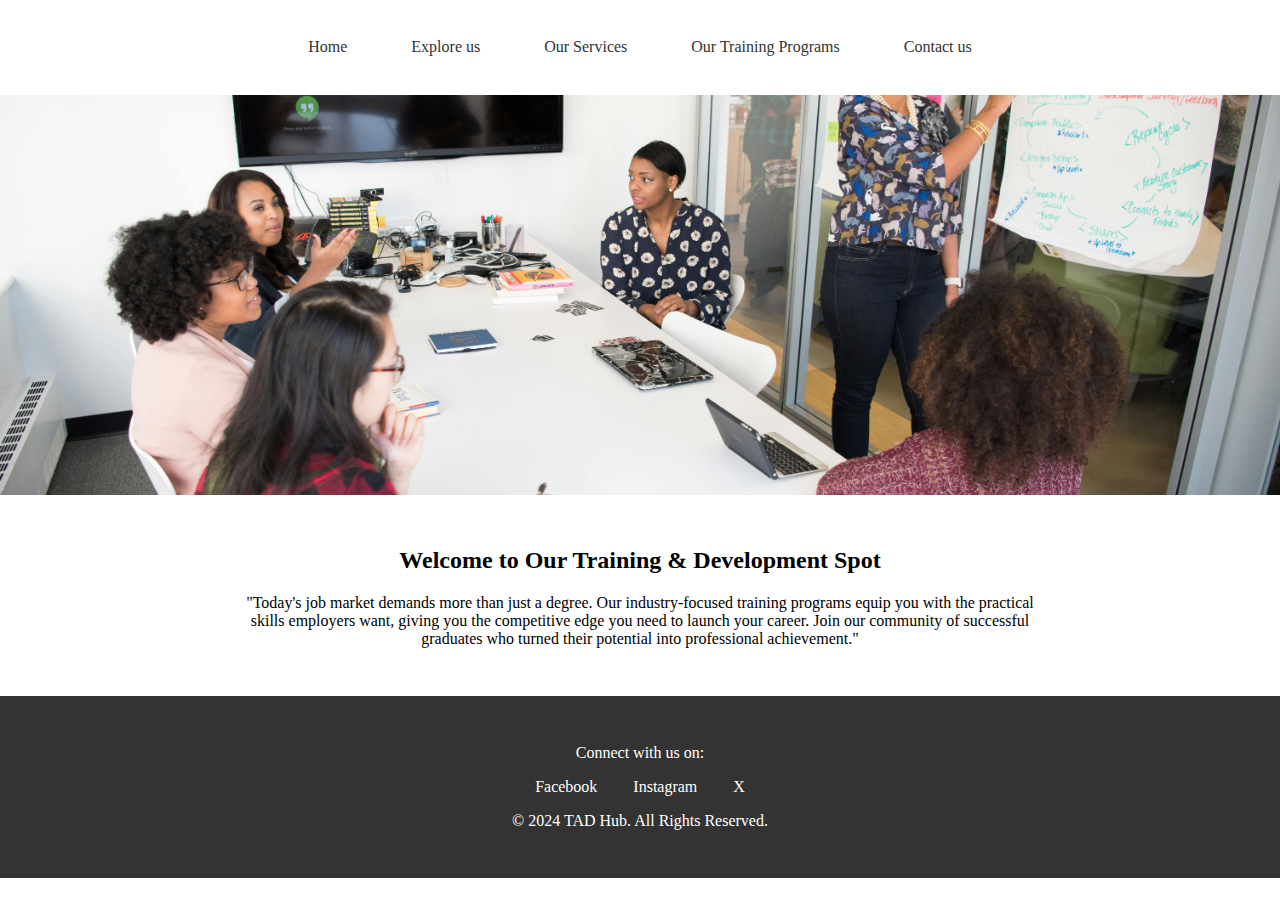
<file: index.html>
<!DOCTYPE html>
<html lang="en">

<head>
    <meta charset="UTF-8">
    <meta name="viewport" content="width=device-width, initial-scale=1.0">
    <title>TAD Hub</title>
    <link rel="stylesheet" href="styles.css">
</head>

<body>
    <!-- Header Section -->
    <header>
        <nav>
            <ul>
                <li><a href="index.html">Home</a></li>
                <li class="dropdown">
                    <a href="#">Explore us</a>
                    <div class="dropdown-content">
                        <a href="team.html">Team</a>
                        <a href="events.html">Events</a>
                        <a href="partners.html">Partners</a>
                        <a href="aboutus.html">About Us</a>
                        <a href="gallery.html">Gallery</a>
                    </div>
                </li>
                <li class="dropdown">
                    <a href="#">Our Services</a>
                    <div class="dropdown-content">
                        <a href="corporate.html">Corporate Training</a>
                        <a href="college.html">College Training</a>
                        <a href="development.html">Content Development</a>
                    </div>
                </li>
                <li class="dropdown">
                    <a href="#">Our Training Programs</a>
                    <div class="dropdown-content">
                        <a href="learning.html">Learning & Development</a>
                        <a href="soft.html">Soft Skill Training</a>
                        <a href="teambuilding.html">Team Building</a>
                        <a href="personaldevelopment.html">Personal Development</a>
                    </div>
                </li>
                <li><a href="#" id="contactButton">Contact us</a></li>
            </ul>
        </nav>
    </header>

    <!-- Slideshow Section -->
    <section class="slideshow">
        <div class="slide active">
            <img src="images/image1.jpg" alt="Training Image 1">
        </div>
        <div class="slide">
            <img src="images/image2.jpg" alt="Training Image 2">
        </div>
        <div class="slide">
            <img src="images/image3.jpg" alt="Training Image 3">
        </div>
        <div class="slide">
            <img src="images/image4.jpg" alt="Training Image 4">
        </div>
    </section>

    <!-- Content Section -->
    <section class="content">
        <h2>Welcome to Our Training & Development Spot</h2>
        <p>
            "Today's job market demands more than just a degree. Our industry-focused training programs equip you with the practical skills employers want, giving you the competitive edge you need to launch your career. Join our community of successful graduates
            who turned their potential into professional achievement."
        </p>
    </section>

    <!-- Contact Dialog -->
    <div id="dialogOverlay" class="dialog-overlay">
        <div class="dialog-content">
            <div class="dialog-header">
                <h2>Contact Us</h2>
                <button class="close-btn" id="closeDialog">&times;</button>
            </div>

            <div id="statusMessage" class="status-message"></div>

            <form id="contactForm">
                <div class="form-group">
                    <label for="name">Name</label>
                    <input type="text" id="name" name="name" required>
                </div>

                <div class="form-group">
                    <label for="email">Email</label>
                    <input type="email" id="email" name="email" required>
                </div>

                <div class="form-group">
                    <label for="subject">Subject</label>
                    <input type="text" id="subject" name="subject" required>
                </div>

                <div class="form-group">
                    <label for="message">Message</label>
                    <textarea id="message" name="message" rows="4" required></textarea>
                </div>

                <button type="submit" class="submit-btn">Send Message</button>
            </form>
        </div>
    </div>

    <!-- Footer Section -->
    <footer>
        <p>Connect with us on:</p>
        <a href="#">Facebook</a>
        <a href="#">Instagram</a>
        <a href="#">X</a>
        <p>&copy; 2024 TAD Hub. All Rights Reserved.</p>
    </footer>

    <script src="contactscript.js"></script>
</body>

</html>
</file>
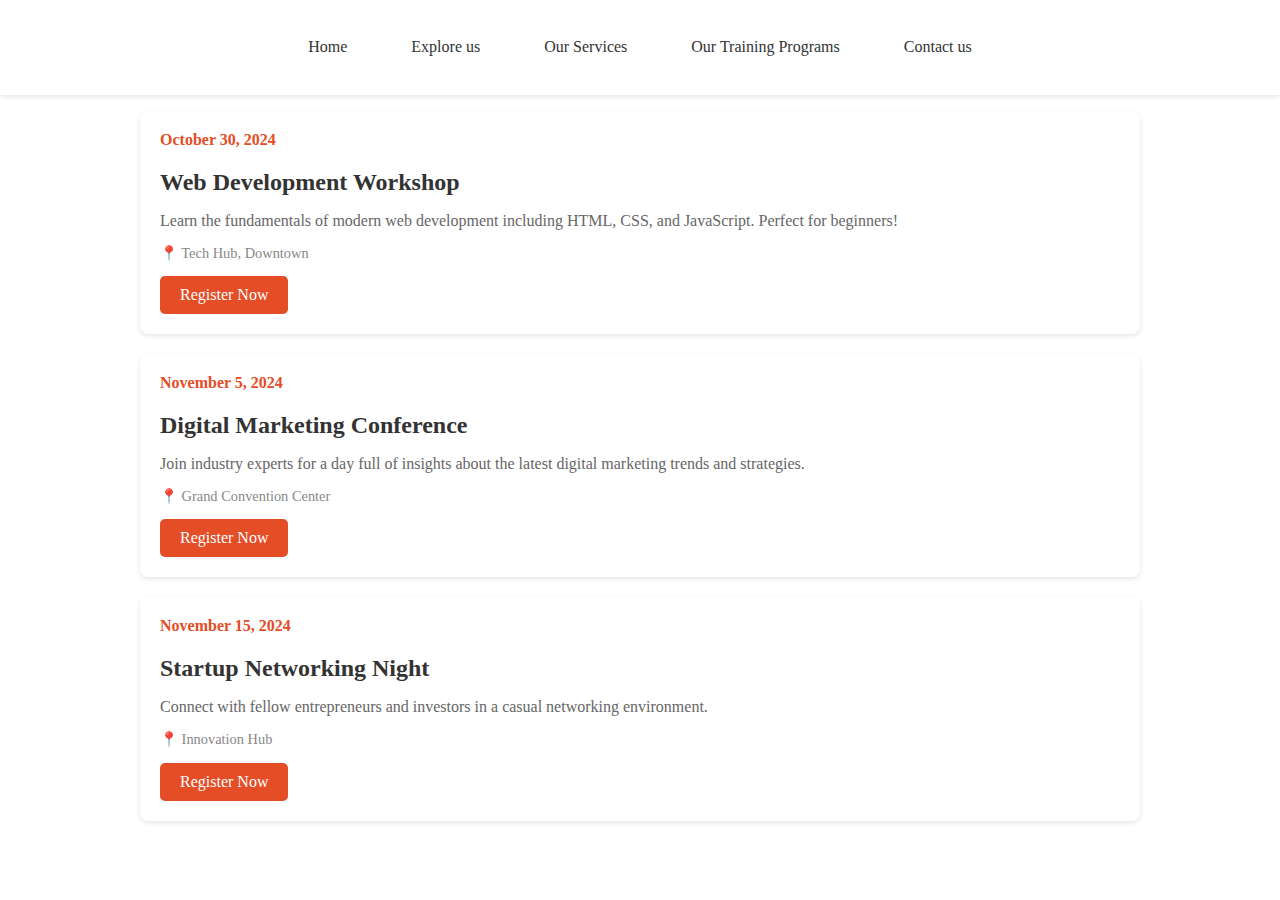
<file: events.html>
<head>
    <title>TAD Hub</title>
    <link rel="stylesheet" href="styles.css">
    <link rel="stylesheet" href="events.css">
</head>

<body>
    <!-- Header Section -->
    <header>
        <nav>
            <ul>
                <li><a href="index.html">Home</a></li>
                <li class="dropdown">
                    <a href="#">Explore us</a>
                    <div class="dropdown-content">
                        <a href="team.html">Team</a>
                        <a href="events.html">Events</a>
                        <a href="partners.html">Partners</a>
                        <a href="aboutus.html">About Us</a>
                        <a href="gallery.html">Gallery</a>
                    </div>
                </li>
                <li class="dropdown">
                    <a href="#">Our Services</a>
                    <div class="dropdown-content">
                        <a href="corporate.html">Corporate Training</a>
                        <a href="college.html">College Training</a>
                        <a href="development.html">Content Development</a>
                    </div>
                </li>
                <li class="dropdown">
                    <a href="#">Our Training Programs</a>
                    <div class="dropdown-content">
                        <a href="learning.html">Learning & Development</a>
                        <a href="soft.html">Soft Skill Training</a>
                        <a href="teambuilding.html">Team Building</a>
                        <a href="personaldevelopment.html">Personal Development</a>
                    </div>
                </li>
                <li><a href="#" id="contactButton">Contact us</a></li>
            </ul>
        </nav>
    </header>
<body>

    <p></p>
    <div class="events-container">
        <div class="event-card">
            <div class="event-date">October 30, 2024</div>
            <h2 class="event-title">Web Development Workshop</h2>
            <p class="event-description">Learn the fundamentals of modern web development including HTML, CSS, and JavaScript. Perfect for beginners!</p>
            <p class="event-location">📍 Tech Hub, Downtown</p>
            <a href="#" class="register-btn">Register Now</a>
        </div>

        <div class="event-card">
            <div class="event-date">November 5, 2024</div>
            <h2 class="event-title">Digital Marketing Conference</h2>
            <p class="event-description">Join industry experts for a day full of insights about the latest digital marketing trends and strategies.</p>
            <p class="event-location">📍 Grand Convention Center</p>
            <a href="#" class="register-btn">Register Now</a>
        </div>

        <div class="event-card">
            <div class="event-date">November 15, 2024</div>
            <h2 class="event-title">Startup Networking Night</h2>
            <p class="event-description">Connect with fellow entrepreneurs and investors in a casual networking environment.</p>
            <p class="event-location">📍 Innovation Hub</p>
            <a href="#" class="register-btn">Register Now</a>
        </div>
    </div>
</body>
</html>
</file>
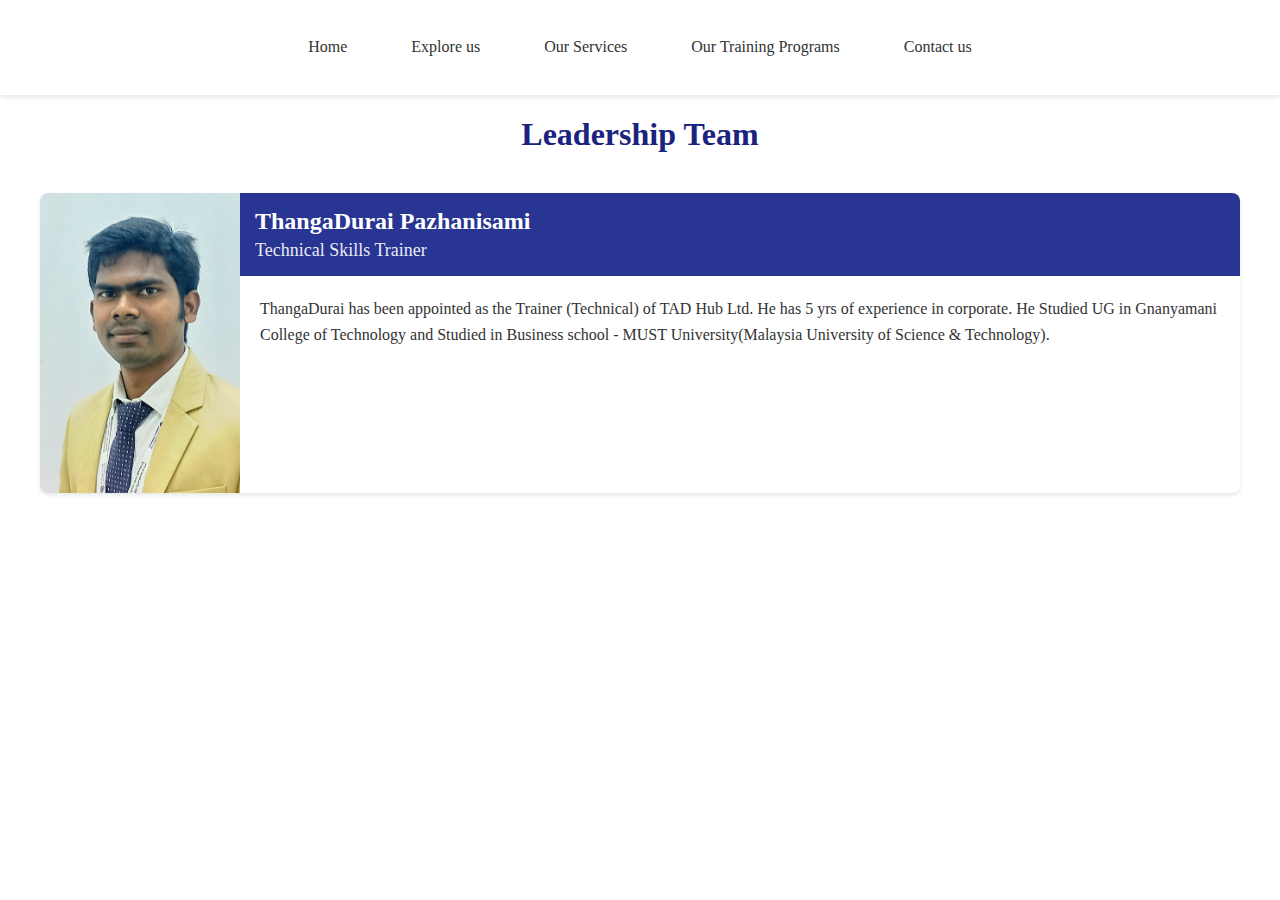
<file: team.html>
<!DOCTYPE html>
<html lang="en">

<head>
    <meta charset="UTF-8">
    <meta name="viewport" content="width=device-width, initial-scale=1.0">
    <title>TAD Hub</title>
    <link rel="stylesheet" href="styles.css">
    <link rel="stylesheet" href="team.css" </head>

    <body>
        <!-- Header Section -->
        <header>
            <nav>
                <ul>
                    <li><a href="index.html">Home</a></li>
                    <li class="dropdown">
                        <a href="#">Explore us</a>
                        <div class="dropdown-content">
                            <a href="team.html">Team</a>
                            <a href="events.html">Events</a>
                            <a href="partners.html">Partners</a>
                            <a href="aboutus.html">About Us</a>
                            <a href="gallery.html">Gallery</a>
                        </div>
                    </li>
                    <li class="dropdown">
                        <a href="#">Our Services</a>
                        <div class="dropdown-content">
                            <a href="corporate.html">Corporate Training</a>
                            <a href="college.html">College Training</a>
                            <a href="development.html">Content Development</a>
                        </div>
                    </li>
                    <li class="dropdown">
                        <a href="#">Our Training Programs</a>
                        <div class="dropdown-content">
                            <a href="learning.html">Learning & Development</a>
                            <a href="soft.html">Soft Skill Training</a>
                            <a href="teambuilding.html">Team Building</a>
                            <a href="personaldevelopment.html">Personal Development</a>
                        </div>
                    </li>
                    <li><a href="#" id="contactButton">Contact us</a></li>
                </ul>
            </nav>
        </header>

        <body>
            <div class="container">
                <h1>Leadership Team</h1>

                <div class="leader-card">
                    <img src="images/foto.jpg" alt="ThangaDurai Pazhanisami" class="leader-image">
                    <div class="leader-info">
                        <div class="leader-header">
                            <h2 class="leader-name">ThangaDurai Pazhanisami</h2>
                            <p class="leader-title">Technical Skills Trainer</p>
                        </div>
                        <div class="leader-bio">
                            <p>ThangaDurai has been appointed as the Trainer (Technical) of TAD Hub Ltd. He has 5 yrs of experience in corporate. He Studied UG in Gnanyamani College of Technology and Studied in Business school - MUST University(Malaysia
                                University of Science & Technology).</p>
                            <p></p>
                        </div>
                    </div>
                </div>

            </div>
            </div>
        </body>

</html>
</file>
<file: styles.css>
/* Base styles */

body {
    margin: 0;
    padding: 0;
    font-family: 'Times New Roman', Times, serif;
}


/* Header styles */

header {
    background: #ffffff;
    color: #d4edda;
    padding: 3%;
    box-shadow: 0 2px 5px rgba(0, 0, 0, 0.1);
}


/* Navigation styles */

nav ul {
    list-style: none;
    padding: 0;
    margin: 0;
    display: flex;
    justify-content: center;
    gap: 2rem;
}

nav a {
    text-decoration: none;
    color: #333;
    padding: 0.5rem 1rem;
    transition: color 0.3s;
}

nav a:hover {
    color: #007bff;
}


/* Dropdown styles */

.dropdown {
    position: relative;
}

.dropdown-content {
    display: none;
    position: absolute;
    background: #fff;
    min-width: 200px;
    box-shadow: 0 2px 5px rgba(0, 0, 0, 0.2);
    z-index: 1;
}

.dropdown:hover .dropdown-content {
    display: block;
}

.dropdown-content a {
    display: block;
    padding: 0.5rem 1rem;
}


/* Slideshow styles */

.slideshow {
    position: relative;
    height: 400px;
    overflow: hidden;
}

.slide {
    position: absolute;
    width: 100%;
    height: 100%;
    opacity: 0;
    transition: opacity 0.5s ease-in-out;
}

.slide.active {
    opacity: 1;
}

.slide img {
    width: 100%;
    height: 100%;
    object-fit: cover;
}


/* Content styles */

.content {
    padding: 2rem;
    max-width: 800px;
    margin: 0 auto;
    text-align: center;
}


/* Dialog Overlay styles */

.dialog-overlay {
    display: none;
    position: fixed;
    top: 0;
    left: 0;
    width: 100%;
    height: 100%;
    background: rgba(0, 0, 0, 0.5);
    z-index: 1000;
    justify-content: center;
    align-items: center;
}

.dialog-content {
    background: #fff;
    padding: 2rem;
    border-radius: 8px;
    width: 90%;
    max-width: 500px;
    position: relative;
}

.dialog-header {
    display: flex;
    justify-content: space-between;
    align-items: center;
    margin-bottom: 1.5rem;
}

.close-btn {
    background: none;
    border: none;
    font-size: 1.5rem;
    cursor: pointer;
    padding: 0.5rem;
}


/* Form styles */

.form-group {
    margin-bottom: 1rem;
}

.form-group label {
    display: block;
    margin-bottom: 0.5rem;
    color: #333;
}

.form-group input,
.form-group textarea {
    width: 100%;
    padding: 0.5rem;
    border: 1px solid #ddd;
    border-radius: 4px;
    font-size: 1rem;
}

.form-group input:focus,
.form-group textarea:focus {
    outline: none;
    border-color: #007bff;
}

.submit-btn {
    background: #007bff;
    color: white;
    padding: 0.75rem 1.5rem;
    border: none;
    border-radius: 4px;
    cursor: pointer;
    font-size: 1rem;
    transition: background-color 0.3s;
}

.submit-btn:hover {
    background: #0056b3;
}


/* Status message styles */

.status-message {
    margin-bottom: 1rem;
    padding: 0.5rem;
    border-radius: 4px;
    text-align: center;
}

.status-message.success {
    background: #d4edda;
    color: #155724;
}

.status-message.error {
    background: #f8d7da;
    color: #721c24;
}


/* Footer styles */

footer {
    background: #333;
    color: white;
    padding: 2rem;
    text-align: center;
}

footer a {
    color: white;
    text-decoration: none;
    margin: 0 1rem;
}

footer a:hover {
    text-decoration: underline;
}


/* Responsive design */

@media (max-width: 768px) {
    nav ul {
        flex-direction: column;
        align-items: center;
    }
    .dropdown-content {
        position: static;
        box-shadow: none;
    }
    .content {
        padding: 1rem;
    }
}
</file>
<file: events.css>
header {
    background: #ffffff;
    color: #d4edda;
    padding: 3%;
    box-shadow: 0 2px 5px rgba(0, 0, 0, 0.1);
}

h1 {
    color: #333;
    margin-bottom: 10px;
}

.events-container {
    max-width: 1000px;
    margin: 0 auto;
}

.event-card {
    background-color: #fff;
    border-radius: 8px;
    padding: 20px;
    margin-bottom: 20px;
    box-shadow: 0 2px 5px rgba(0,0,0,0.1);
    transition: transform 0.3s ease;
}

.event-card:hover {
    transform: translateY(-5px);
}

.event-date {
    color: #e44d26;
    font-weight: bold;
    margin-bottom: 10px;
}

.event-title {
    font-size: 1.5em;
    color: #333;
    margin-bottom: 10px;
}

.event-description {
    color: #666;
    margin-bottom: 15px;
}

.event-location {
    color: #888;
    font-size: 0.9em;
}

.register-btn {
    display: inline-block;
    padding: 10px 20px;
    background-color: #e44d26;
    color: #fff;
    text-decoration: none;
    border-radius: 5px;
    transition: background-color 0.3s ease;
}

.register-btn:hover {
    background-color: #c73e1d;
}

@media (max-width: 768px) {
    body {
        padding: 10px;
    }
    
    header {
        padding: 20px 0;
    }
    
    .event-title {
        font-size: 1.2em;
    }
}
</file>
<file: team.css>
.container {
    max-width: 1200px;
    margin: 0 auto;
}

h1 {
    color: #1a237e;
    text-align: center;
    margin-bottom: 40px;
}

.leader-card {
    display: flex;
    background: white;
    border-radius: 8px;
    overflow: hidden;
    margin-bottom: 30px;
    box-shadow: 0 2px 4px rgba(0, 0, 0, 0.1);
}

.leader-image {
    width: 200px;
    height: 300px;
    overflow: hidden;
    object-fit: cover;
}

.leader-info {
    padding: 20px;
    flex: 1;
}

.leader-header {
    background-color: #283593;
    color: white;
    padding: 15px;
    margin: -20px -20px 20px -20px;
}

.leader-name {
    font-size: 24px;
    margin: 0;
}

.leader-title {
    font-size: 18px;
    margin: 5px 0 0 0;
    opacity: 0.9;
}

.leader-bio {
    line-height: 1.6;
    color: #333;
}

@media (max-width: 768px) {
    .leader-card {
        flex-direction: column;
    }
    .leader-image {
        width: 100%;
        height: auto;
    }
}
</file>
